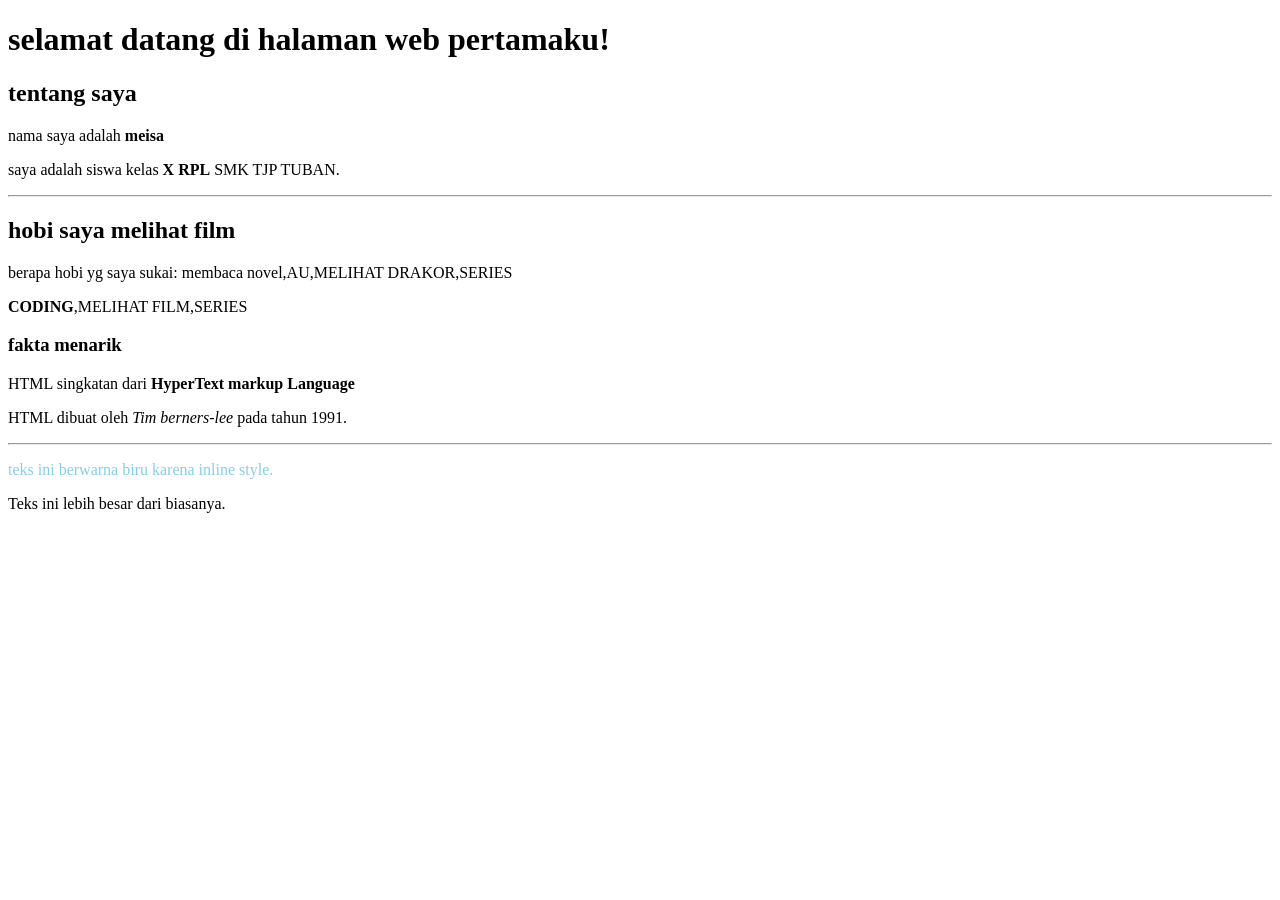
<file: bab 1/index.html>
<!DOCTYPE html>
<html lang="en">
<head>
    <meta charset="UTF-8">
    <meta name="viewport" content="width=device-width, initial-scale=1.0">
    <title>Halaman pertamaku</title>
</head>
<body>
    <h1>selamat datang di halaman web pertamaku!</h1>
    <h2>tentang saya</h2>
    <p>nama saya adalah <strong>meisa</strong></p>
    <P>saya adalah siswa kelas <strong>X RPL</strong> SMK TJP TUBAN.</P>

    <hr>
    <h2>hobi saya melihat film</h2>
    <p>berapa hobi yg saya sukai: membaca novel,AU,MELIHAT DRAKOR,SERIES</p>
    <!-- KAMU BISA MENGUBAH ISI DI BAWAH INI SESUAI DENGAN DIRIMU-->
     <P><STRONG>CODING</STRONG>,MELIHAT FILM,SERIES</P>   
<h3>fakta menarik</h3>
<p>HTML singkatan dari <strong>HyperText markup Language</strong></p>
<P> HTML dibuat oleh <em>Tim berners-lee</em> pada tahun 1991.</P>
<hr>
<p style="color:skyblue"> teks ini berwarna biru karena inline style.</p>
</P style="font-size: 20px;">Teks ini lebih besar dari biasanya.</P>
</body>
</html>
</file>
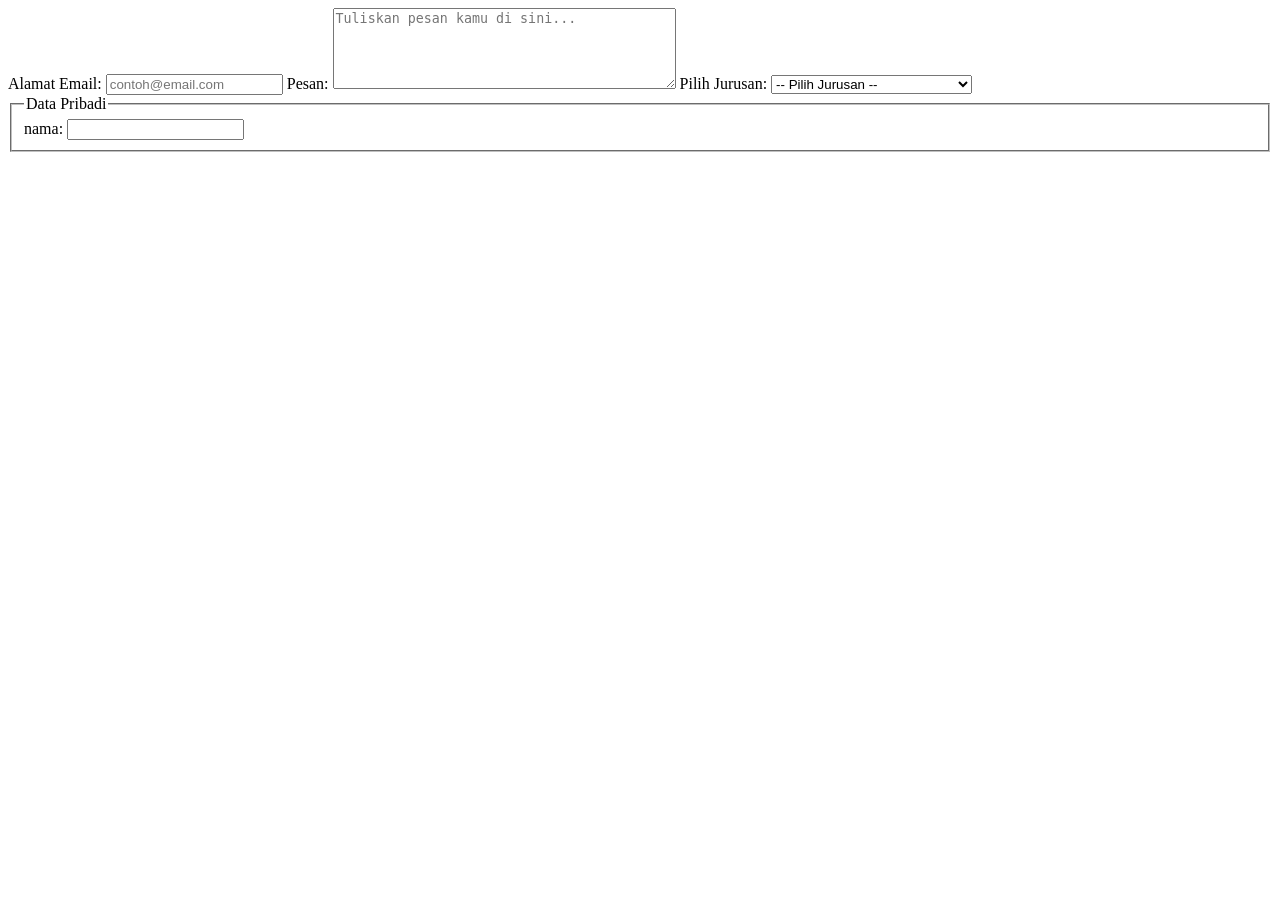
<file: bab 3/form.html>
<!DOCTYPE html>
<html lang="en">
<head>
    <meta charset="UTF-8">
    <meta name="viewport" content="width=device-width, initial-scale=1.0">
    <title>Document</title>
</head>
<body>
<!-- Label yang terhubung dengan input -->
<label for="email">Alamat Email:</label>
<input type="email" id="email" name="email" required
placeholder="contoh@email.com">

<!-- Textarea -->
<label for="pesan">Pesan:</label>
<textarea id="pesan" name="pesan" rows="5" cols="40"
    placeholder="Tuliskan pesan kamu di sini..."></textarea>

<!-- Select / Dropdown -->
<label for="jurusan">Pilih Jurusan:</label>
<select id="jurusan" name="jurusan">
    <option value="">-- Pilih Jurusan --</option>
    <optgroup label="Teknologi Informasi">
        <option value="rpl">Rekayasa Perangkat Lunak</option>
        <option value="tkj">Teknik Komputer Jaringan</option>
    </optgroup>
    <optgroup label="Bisnis">
        <option value="ak">Akuntansi</option>
        <option value="pm">Pemasaran</option>
    </optgroup>
</select>

<!-- fieldset & legend-->
 <fieldset>
    <legend>Data Pribadi</legend>
    <label for="nama">nama:</label>
    <input type="text" id="nama" name="nama">
 </fieldset>
 </body>
</html>
</file>
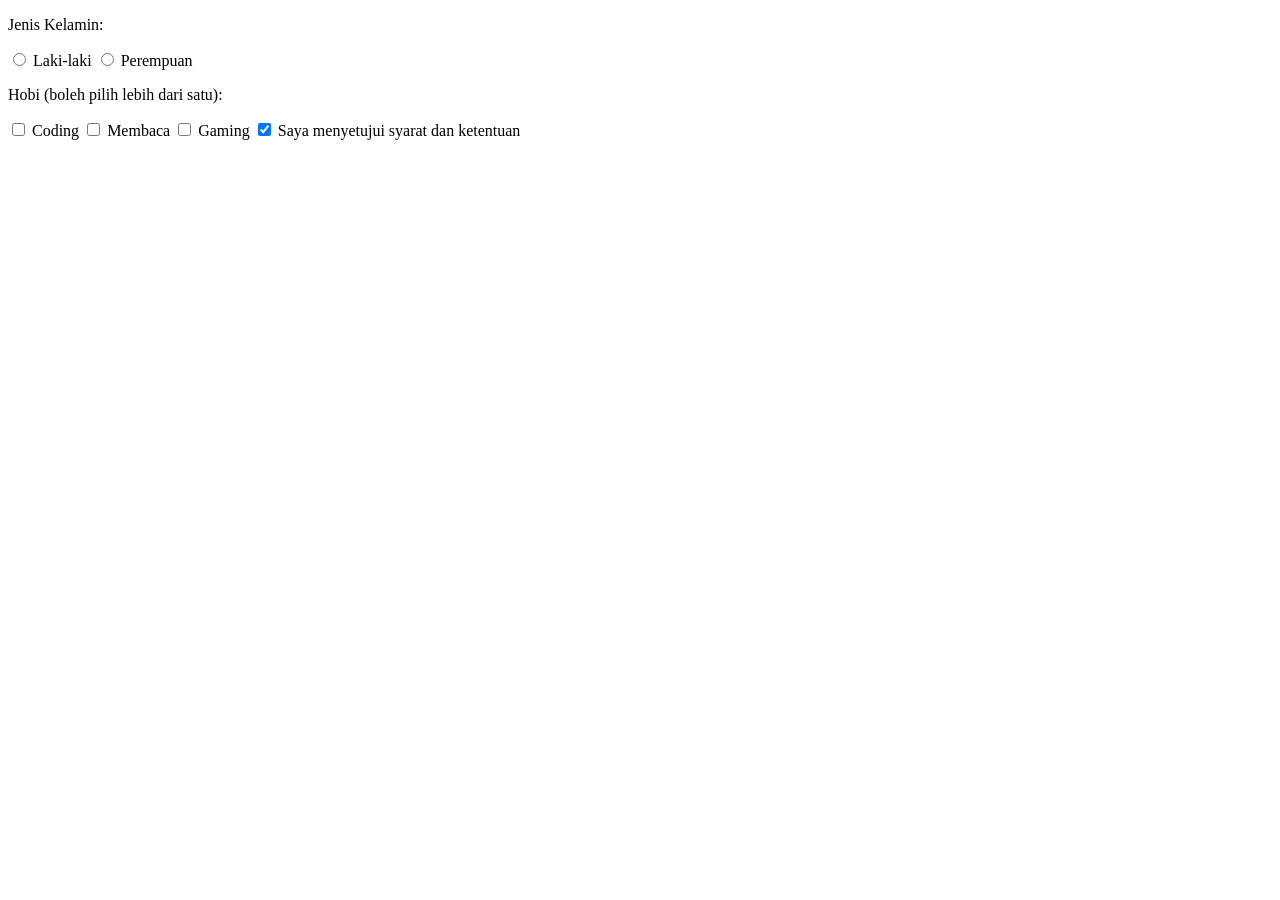
<file: bab 3/form3.html>
<!DOCTYPE html>
<html lang="en">
<head>
    <meta charset="UTF-8">
    <meta name="viewport" content="width=device-width, initial-scale=1.0">
    <title>Document</title>
</head>
<body>
    <!-- Radio Button: hanya bisa memilih SATU opsi -->
<!-- Gunakan name yang SAMA untuk mengelompokkan pilihan -->
<p>Jenis Kelamin:</p>
<input type="radio" id="laki" name="gender" value="L">
<label for="laki">Laki-laki</label>

<input type="radio" id="perempuan" name="gender" value="P">
<label for="perempuan">Perempuan</label>

<!-- Checkbox: bisa memilih LEBIH DARI SATU opsi -->
<p>Hobi (boleh pilih lebih dari satu):</p>
<input type="checkbox" id="coding" name="hobi" value="coding">
<label for="coding">Coding</label>

<input type="checkbox" id="membaca" name="hobi" value="membaca">
<label for="membaca">Membaca</label>

<input type="checkbox" id="gaming" name="hobi" value="gaming">
<label for="gaming">Gaming</label>

<!-- Checkbox dengan checked (sudah dicentang secara default) -->
<input type="checkbox" id="setuju" name="setuju" value="ya" checked>
<label for="setuju">Saya menyetujui syarat dan ketentuan</label>
</body>
</html>
</file>
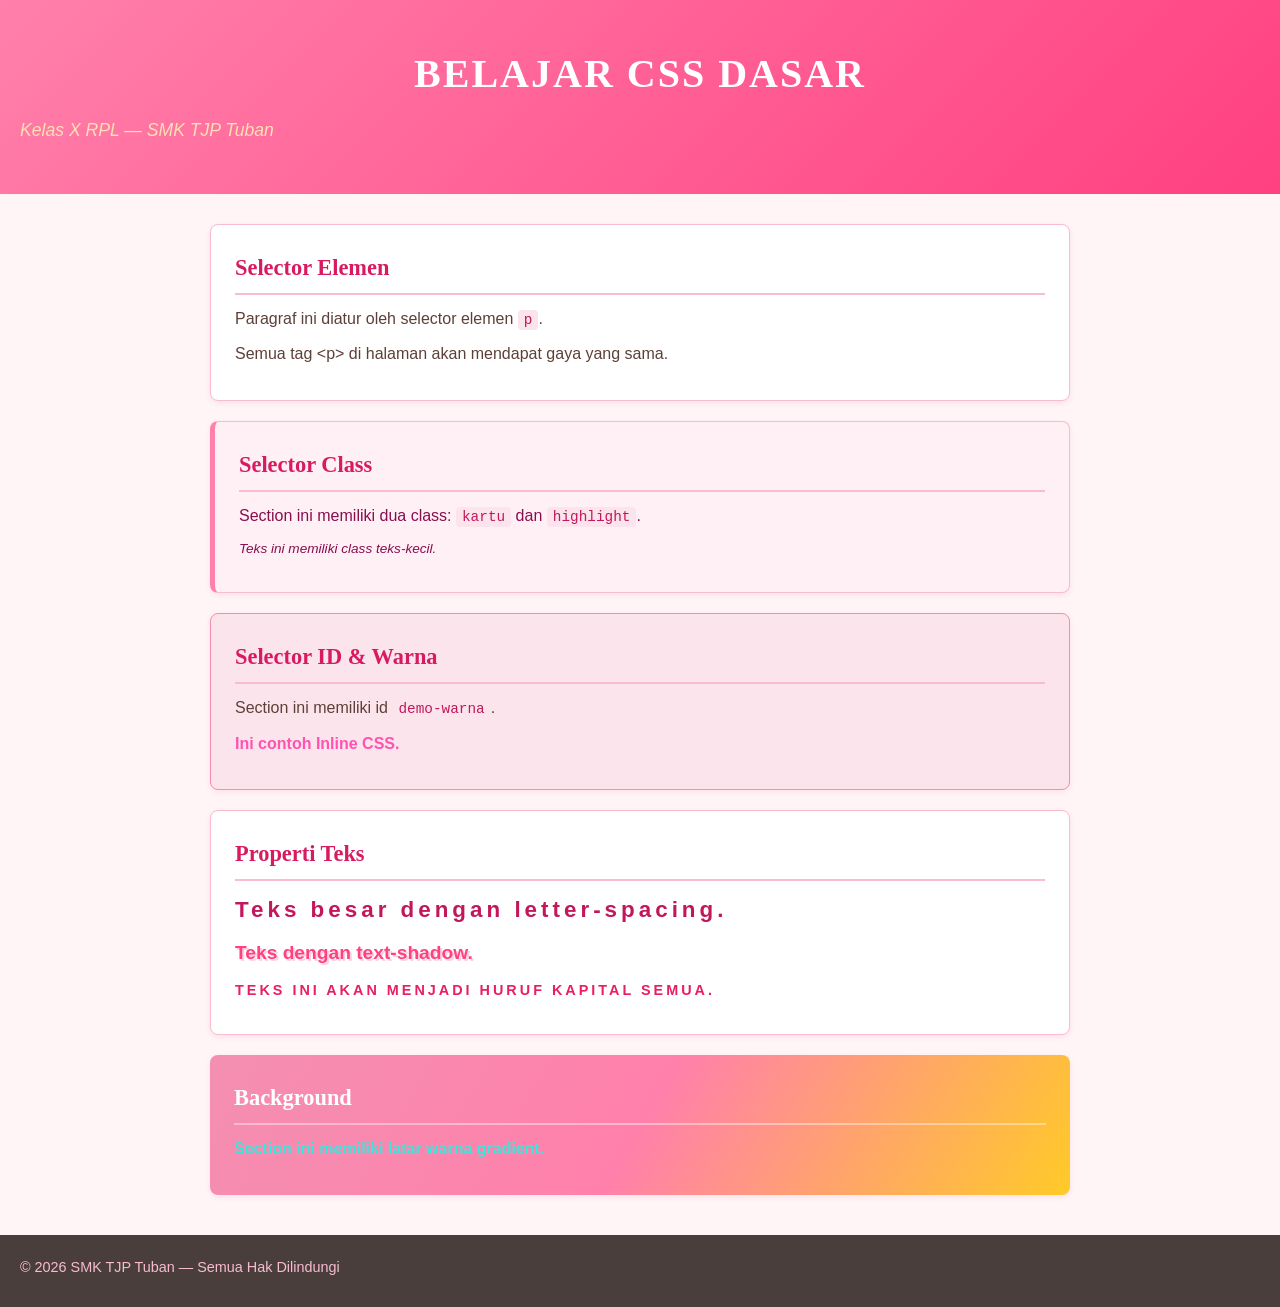
<file: Bab4/bab4.html>
<!DOCTYPE html>
<html lang="id">
<head>
    <meta charset="UTF-8">
    <meta name="viewport" content="width=device-width, initial-scale=1.0">
    <title>BAB 4 — Belajar CSS</title>
    <!-- Menghubungkan file CSS eksternal -->
    <link rel="stylesheet" href="style-bab4.css">
</head>
<body>
    <header id="site-header">
        <h1>Belajar CSS Dasar</h1>
        <p>Kelas X RPL &mdash; SMK TJP Tuban</p>
    </header>

    <main class="konten-utama">
        <section class="kartu">
            <h2>Selector Elemen</h2>
            <p>Paragraf ini diatur oleh selector elemen <code>p</code>.</p>
            <p>Semua tag &lt;p&gt; di halaman akan mendapat gaya yang sama.</p>
        </section>

        <section class="kartu highlight">
            <h2>Selector Class</h2>
            <p>Section ini memiliki dua class: <code>kartu</code> dan <code>highlight</code>.</p>
            <p class="teks-kecil">Teks ini memiliki class teks-kecil.</p>
        </section>

        <section class="kartu" id="demo-warna">
            <h2>Selector ID & Warna</h2>
            <p>Section ini memiliki id <code>demo-warna</code>.</p>
            <p style="color: rgb(255, 82, 177); font-weight: bold;">Ini contoh Inline CSS.</p>
        </section>

        <section class="kartu">
            <h2>Properti Teks</h2>
            <p class="teks-besar">Teks besar dengan letter-spacing.</p>
            <p class="teks-bayangan">Teks dengan text-shadow.</p>
            <p class="teks-kapital">teks ini akan menjadi huruf kapital semua.</p>
        </section>

        <section class="kartu demo-bg">
            <h2>Background</h2>
            <p style="color: rgb(58, 230, 221); font-weight: bold;">Section ini memiliki latar warna gradient.</p>
        </section>
    </main>

    <footer id="site-footer">
        <p>&copy; 2026 SMK TJP Tuban &mdash; Semua Hak Dilindungi</p>
    </footer>
</body>
</html>
</file>
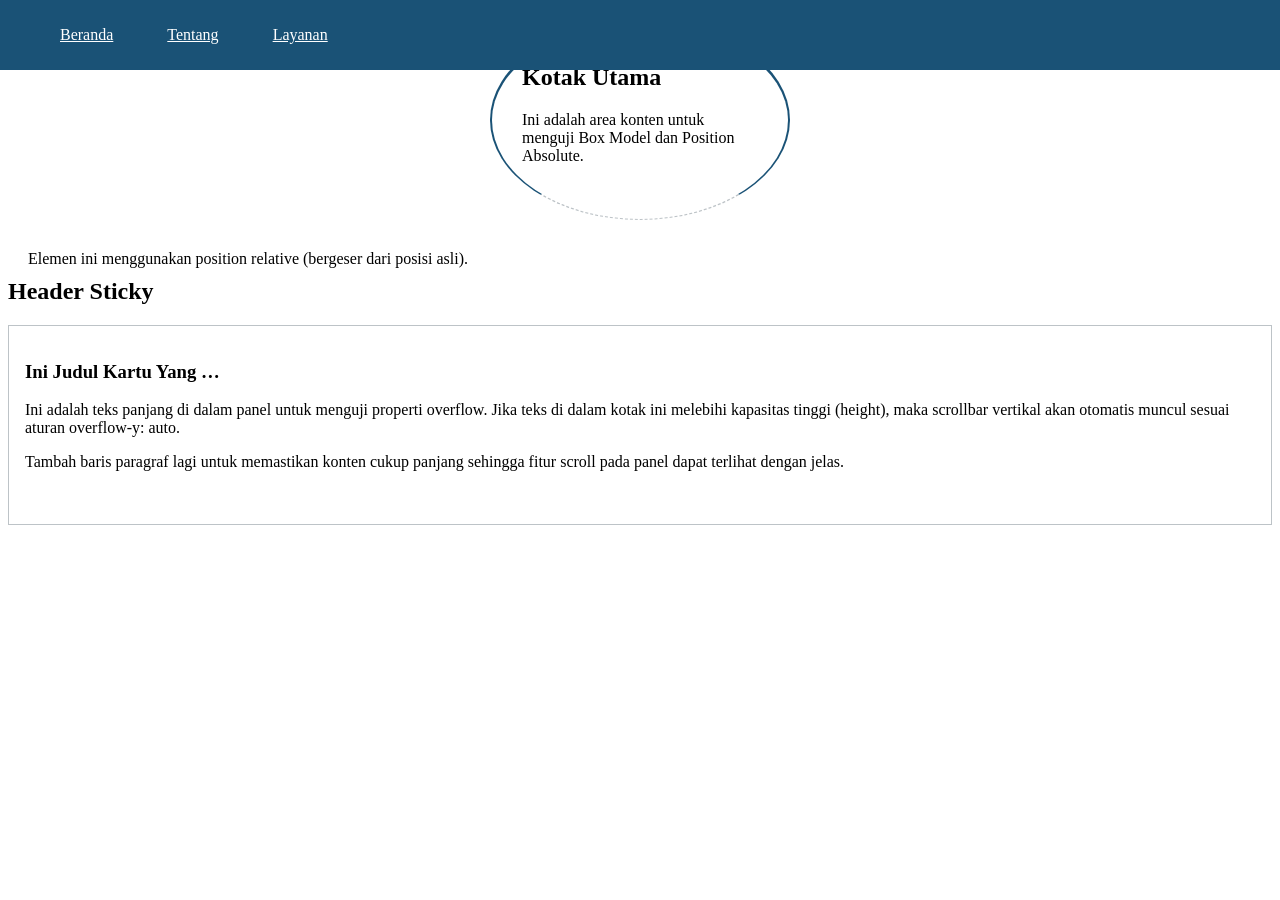
<file: bab5/b1.html>
<!DOCTYPE html>
<html lang="id">
<head>
  <meta charset="UTF-8">
  <meta name="viewport" content="width=device-width, initial-scale=1.0">
  <title>Latihan CSS B.1 - B.4</title>
  <link rel="stylesheet" href="b1.css">
</head>
<body>

  <!-- B.3: Navbar Fixed -->
  <nav class="navbar">
    <ul>
      <li><a href="#">Beranda</a></li>
      <li><a href="#">Tentang</a></li>
      <li><a href="#">Layanan</a></li>
    </ul>
  </nav>

  <!-- B.1 & B.3: Box Model & Position Absolute (Parent - Badge) -->
  <div class="kotak parent">
    <span class="badge">NEW</span>
    <h2>Kotak Utama</h2>
    <p>Ini adalah area konten untuk menguji Box Model dan Position Absolute.</p>
  </div>

  <!-- B.3: Position Relative -->
  <div class="kotak-relative">
    <p>Elemen ini menggunakan position relative (bergeser dari posisi asli).</p>
  </div>

  <!-- B.3: Position Sticky Header -->
  <h2 class="section-header">Header Sticky</h2>

  <!-- B.4: Overflow Panel Teks & Judul Kartu -->
  <div class="panel-teks">
    <h3 class="judul-kartu">Ini Judul Kartu Yang Sangat Panjang Sekali</h3>
    <p>
      Ini adalah teks panjang di dalam panel untuk menguji properti overflow. 
      Jika teks di dalam kotak ini melebihi kapasitas tinggi (height), maka scrollbar 
      vertikal akan otomatis muncul sesuai aturan overflow-y: auto.
    </p>
    <p>
      Tambah baris paragraf lagi untuk memastikan konten cukup panjang sehingga 
      fitur scroll pada panel dapat terlihat dengan jelas.
    </p>
  </div>

  <!-- Element untuk kelas penyembunyi (B.2) -->
  <div class="tersembunyi">Teks ini hilang dari layout.</div>
  <div class="transparan">Teks ini hilang tapi ruangnya tetap ada.</div>

</body>
</html>
</file>
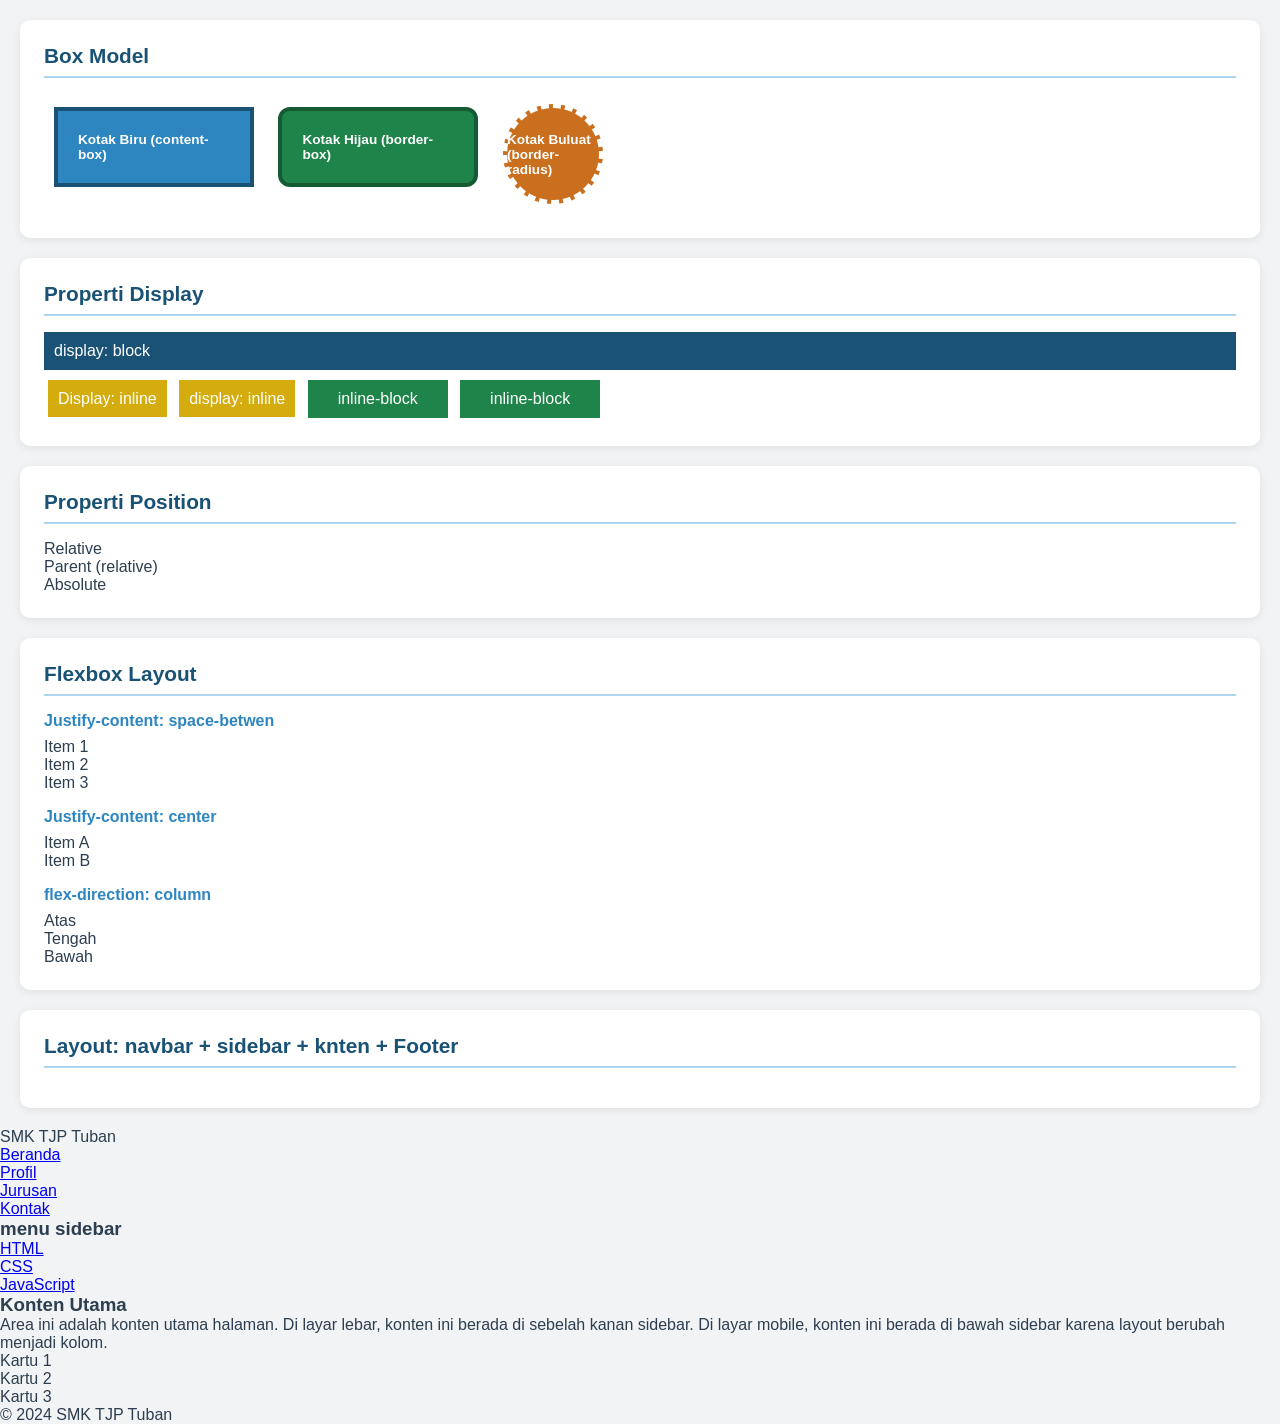
<file: bab5/bab5.html>
<!DOCTYPE html>
<html lang="id">
<head>
    <meta charset="UTF-8">
    <meta name="viewport" content="width=device-width, initial-scale=1.0">
    <title> BAB 5 - CSS Layout & Box Model</title>
    <link rel="stylesheet" href="layout-bab5.css">
</head>
<body>
    
    <!-- BAGIAN 1: Box Model -->
    <section class="demo-section">
        <h2>Box Model</h2>
        <div class="kotak kotak-biru"> Kotak Biru (content-box)</div>
        <div class="kotak kotak-hijau"> Kotak Hijau (border-box)</div>
        <div class="kotak kotak-bulat"> Kotak Buluat (border-radius)</div>
    </section>

    <!--BAGIAN 2: Display-->
    <section class="demo-section">
        <h2>Properti Display</h2>
        <div class="demo-display">
            <span class="item-block">display: block</span>
            <span class="item-inline">Display: inline</span>
            <span class="item-inline">display: inline</span>
            <span class="item-iblock">inline-block</span>
            <span class="item-iblock">inline-block</span>
        </div>
    </section>

    <!-- BAGIAN 3: Position-->
    <section class="demo-section">
        <h2>Properti Position</h2>
        <div class="area-position">
            <div class="pos-relative">Relative</div>
            <div class="pos-parent">
            Parent (relative)
            <div class="pos-absolut">Absolute</div>
            </div>
        </div>
    </section>

    <!-- BAGIAN 4: Flexbox -->
    <section class="demo-section">
        <h2>Flexbox Layout</h2>
        <h3>Justify-content: space-betwen</h3>
        <div class="flex-demo flex-space-between">
            <div class="flex-item">Item 1</div>
            <div class="flex-item">Item 2</div>
            <div class="flex-item">Item 3</div>
        </div>
        <h3>Justify-content: center</h3>
        <div class="flex-demo flex-center">
            <div class="flex-item">Item A</div>
            <div class="flex-item">Item B</div>
        </div>
        <h3>flex-direction: column</h3>
        <div class="flex-demo flex-colum">
            <div class="flex-item">Atas</div>
            <div class="flex-item">Tengah</div>
            <div class="flex-item">Bawah</div>
        </div>
    </section>

    <!-- BAGIAN 5: Layout Nyata-->
    <section class="demo-section">
        <H2>Layout: navbar + sidebar + knten + Footer</H2>
    </section>

    <nav class="navbar-demo">
        <div class="nav-brand">SMK TJP Tuban</div>
        <ul class="nav-menu">
            <li><a href="#">Beranda</a></li>
            <li><a href="#">Profil</a></li>
            <li><a href="#">Jurusan</a></li>
            <li><a href="#">Kontak</a></li>
        </ul>
    </nav>

    <div class="layout-utama">
        <aside class="sidebar-demo">
            <h3>menu sidebar</h3>
            <ul>
                <li><a href="#">HTML</a></li>
                <li><a href="#">CSS</a></li>
                <li><a href="#">JavaScript</a></li>
            </ul>
        </aside>
        <main class="konten-demo">
            <h3>Konten Utama</h3>
            <p>Area ini adalah konten utama halaman. Di layar lebar, konten ini berada di sebelah kanan sidebar. Di layar mobile, konten ini berada di bawah sidebar karena layout berubah menjadi kolom.</p>
            <div class="kartu-grid">
        <div class="kartu-item">Kartu 1</div>
        <div class="kartu-item">Kartu 2</div>
        <div class="kartu-item">Kartu 3</div>
    </div>
</main>
</div>
<footer class="footer-demo">
    <p>&copy; 2024 SMK TJP Tuban</p>
</footer>
</body>
</html>
</body>
</html>
</file>
<file: Bab4/style-bab4.css>
/* ===== LANGKAH 2: RESET & BASE ===== */
* {
  margin: 0;
  padding: 0;
  box-sizing: border-box; /* Agar padding tidak menambah lebar elemen */
}

body {
  font-family: Arial, Helvetica, sans-serif;
  font-size: 16px;
  line-height: 1.7;
  color: #5D4037;
  background-color: #FFF5F7;
}

/* ===== SELECTOR ELEMEN ===== */
h1 {
  font-size: 2.5rem;
  letter-spacing: 2px;
  text-transform: uppercase;
}

h2 {
  font-size: 1.4rem;
  color: #D81B60;
  margin-bottom: 10px;
  border-bottom: 2px solid #F8BBD0;
  padding-bottom: 6px;
}

p {
  margin-bottom: 8px;
  text-align: justify;
}

code {
  background-color: #FCE4EC;
  color: #C2185B;
  padding: 2px 6px;
  border-radius: 4px;
  font-family: 'Courier New', monospace;
  font-size: 0.9em;
}

/* ===== LANGKAH 3: HEADER, FOOTER, LAYOUT ===== */
/* Selector ID Header */
#site-header {
  background: linear-gradient(135deg, #FF80AB, #FF4081);
  color: white;
  text-align: center;
  padding: 40px 20px;
}

#site-header p {
  color: #FFE0B2;
  font-style: italic;
  margin-top: 8px;
  font-size: 1.1rem;
}

/* Selector ID Footer */
#site-footer {
  background-color: #4A3E3D;
  color: #F8BBD0;
  text-align: center;
  padding: 20px;
  margin-top: 40px;
  font-size: 0.9rem;
}

/* Selector Class Layout */
.konten-utama {
  max-width: 900px;
  margin: 30px auto; /* Rata tengah secara horizontal */
  padding: 0 20px;
}

.kartu {
  background-color: white;
  border: 1px solid #F8BBD0;
  border-radius: 8px;
  padding: 24px;
  margin-bottom: 20px;
  box-shadow: 0 2px 6px rgba(244, 143, 177, 0.2);
}

/* Class ganda: kartu.highlight */
.kartu.highlight {
  border-left: 5px solid #FF80AB;
  background-color: #FFF0F5;
}

/* ===== LANGKAH 4: PROPERTI TEKS & BACKGROUND ===== */
/* Properti Teks */
.teks-kecil {
  font-size: 0.85rem;
  color: #8D6E63;
  font-style: italic;
}

.teks-besar {
  font-size: 1.4rem;
  font-weight: bold;
  letter-spacing: 4px;
  color: #C2185B;
}

.teks-bayangan {
  font-size: 1.2rem;
  font-weight: bold;
  color: #FF4081;
  text-shadow: 2px 2px 0px rgba(244, 143, 177, 0.4);
}

.teks-kapital {
  text-transform: uppercase;
  font-weight: bold;
  letter-spacing: 3px;
  font-size: 0.9rem;
  color: #E91E63;
}

/* Background */
#demo-warna {
  background-color: #FCE4EC;
  border-color: #F48FB1;
}

.demo-bg {
  background: linear-gradient(120deg, #F48FB1, #FF80AB, #FFCA28);
  color: white;
  border: none;
}

.demo-bg h2 {
  color: white;
  border-bottom-color: rgba(255, 255, 255, 0.4);
}

.demo-bg p {
  color: rgba(255, 255, 255, 0.9);
}

/* ===== LANGKAH 5: EKSPERIMEN SELECTOR ===== */
/* Grouping selector */
h1, h2 {
  font-family: Georgia, 'Times New Roman', serif;
}

/* Descendant selector: <p> di dalam kartu.highlight */
.kartu.highlight p {
  color: #880E4F;
}

/* Pseudo-class: saat elemen kartu di-hover */
.kartu:hover {
  box-shadow: 0 6px 20px rgba(244, 143, 177, 0.35);
  transform: translateY(-2px);
  transition: all 0.3s ease;
}

/* Universal selector (Aktifkan baris di bawah untuk debug layout) */
/* * { outline: 1px solid red; } */
</file>
<file: bab5/b1.css>
/* ==========================================
   B.1 CSS Box Model
   ========================================== */

/* Properti Box Model */
.kotak {
  /* Konten */
  width: 300px;
  height: 150px;

  /* Padding: shorthand (atas kanan bawah kiri) */
  padding: 20px 30px 20px 30px;
  /* atau: padding: 20px 30px; (atas-bawah | kiri-kanan) */
  /* atau: padding: 20px; (semua sisi sama) */

  /* Border */
  border: 3px solid #1A5276;
  /* Shorthand: ketebalan | jenis warna */
  border-radius: 8px; /* Sudut membulat */

  /* Margin */
  margin: 20px auto;
}
/* atas-bawah: 20px, kiri-kanan: auto (tengah) */

/* box-sizing: border-box SANGAT DIREKOMENDASIKAN! */
/* Membuat width & height sudah termasuk padding & border */
* {
  box-sizing: border-box;
}

/* Border lengkap */
.kotak {
  border-width: 2px; /* Ketebalan */
  border-style: solid; /* Jenis: solid, dashed, dotted, double, none */
  border-color: #1A5276; /* Warna */

  /* Shorthand */
  border: 2px solid #1A5276;

  /* Per sisi */
  border-top: 4px solid #D4AC0D; /* Hanya sisi atas */
  border-bottom: 1px dashed #BDC3C7; /* Hanya sisi bawah */

  /* Sudut membulat */
  border-radius: 10px; /* Semua sudut */
  border-radius: 10px 0 10px 0; /* Atas-kiri, atas-kanan, bawah-kanan, bawah-kiri */
  border-radius: 50%; /* Lingkaran penuh (untuk elemen persegi) */
}


/* ==========================================
   B.2 Properti display
   ========================================== */

/* Contoh penggunaan display */

/* Membuat <a> (inline) menjadi block agar bisa diatur ukurannya */
nav a {
  display: block;
  padding: 10px 20px;
  background-color: #1A5276;
  color: white;
}

/* Membuat <li> (block) menjadi inline untuk navbar horizontal */
nav li {
  display: inline-block;
  margin-right: 10px;
}

/* Menyembunyikan elemen */
.tersembunyi { 
  display: none; 
} /* Hilang dari layout */

.transparan { 
  visibility: hidden; 
} /* Hilang tapi ruangnya tetap ada */


/* ==========================================
   B.3 Properti position
   ========================================== */

/* position: relative geser dari posisi aslinya */
.kotak-relative {
  position: relative;
  top: 10px; /* Geser 10px ke bawah dari posisi asli */
  left: 20px; /* Geser 20px ke kanan dari posisi asli */
}

/* position: absolute keluar dari alur, posisi relatif ke parent */
.parent {
  position: relative; /* PENTING: parent harus relative/absolute/fixed */
  width: 300px;
  height: 200px;
}

.badge {
  position: absolute;
  top: 10px;
  right: 10px; /* Pojok kanan atas parent */
  background: red;
  color: white;
  border-radius: 50%;
}

/* position: fixed tetap di layar walau di-scroll */
.navbar {
  position: fixed;
  top: 0;
  left: 0;
  width: 100%;
  background: #1A5276;
  z-index: 100; /* Pastikan di atas elemen lain */
}

/* position: sticky menempel saat mencapai posisi tertentu */
.section-header {
  position: sticky;
  top: 60px; /* Menempel di 60px dari atas viewport */
  background: white;
  z-index: 10;
}


/* ==========================================
   B.4 Properti overflow
   ========================================== */

/* Kotak dengan scroll jika konten melebihi tinggi */
.panel-teks {
  width: 100%;
  height: 200px;
  overflow-y: auto; /* Scroll vertikal otomatis */
  overflow-x: hidden; /* Sembunyikan overflow horizontal */
  border: 1px solid #BDC3C7;
  padding: 16px;
}

/* Memotong teks panjang dengan elipsis (...) */
.judul-kartu {
  white-space: nowrap; /* Jangan bungkus teks */
  overflow: hidden; /* Sembunyikan yang meluber */
  text-overflow: ellipsis; /* Tampilkan '...' di akhir */
  max-width: 200px;
}
</file>
<file: bab5/layout-bab5.css>
/* ===== RESET ===== */
* { 
    box-sizing: border-box; 
    margin: 0; 
    padding: 0; 
}

body {
    font-family: Arial, sans-serif;
    background: #F2F3F4;
    color: #2C3E50;
}

.demo-section {
    background: white;
    border-radius: 10px;
    padding: 24px;
    margin: 20px;
    box-shadow: 0 2px 8px rgba(0,0,0,0.08);
}

.demo-section h2 {
    color: #1A5276;
    font-size: 1.3rem;
    margin-bottom: 16px;
    padding-bottom: 8px;
    border-bottom: 2px solid #AED6F1;
}

.demo-section h3 {
    color: #2E86C1;
    font-size: 1rem;
    margin: 16px 0 8px;
}

/* ===== BOX MODEL ===== */
.kotak {
    width: 200px;
    height: 80px;
    display: inline-flex;
    align-items: center;
    justify-content: center;
    margin: 10px;
    font-weight: bold;
    color: white;
    font-size: 0.85rem;
}

.kotak-biru { 
    background: #2E86C1; 
    padding: 20px; 
    border: 4px solid #1A5276; 
}

.kotak-hijau { 
    background: #1E8449; 
    padding: 20px; 
    border: 4px solid #145A32; 
    border-radius: 12px; 
}

.kotak-bulat { 
    background: #CA6F1E; 
    width: 100px; 
    height: 100px; 
    border-radius: 50%; 
    border: 4px dashed white; 
}

/* ===== DISPLAY ===== */
.item-block { 
    display: block; 
    background: #1A5276; 
    color: white; 
    padding: 10px; 
    margin: 6px 0; 
}

.item-inline { 
    display: inline; 
    background: #D4AC0D; 
    color: white; 
    padding: 10px; 
    margin: 4px; 
}

.item-iblock { 
    display: inline-block; 
    background: #1E8449; 
    color: white; 
    padding: 10px 20px; 
    margin: 4px; 
    width: 140px; 
    text-align: center; 
}
</file>
